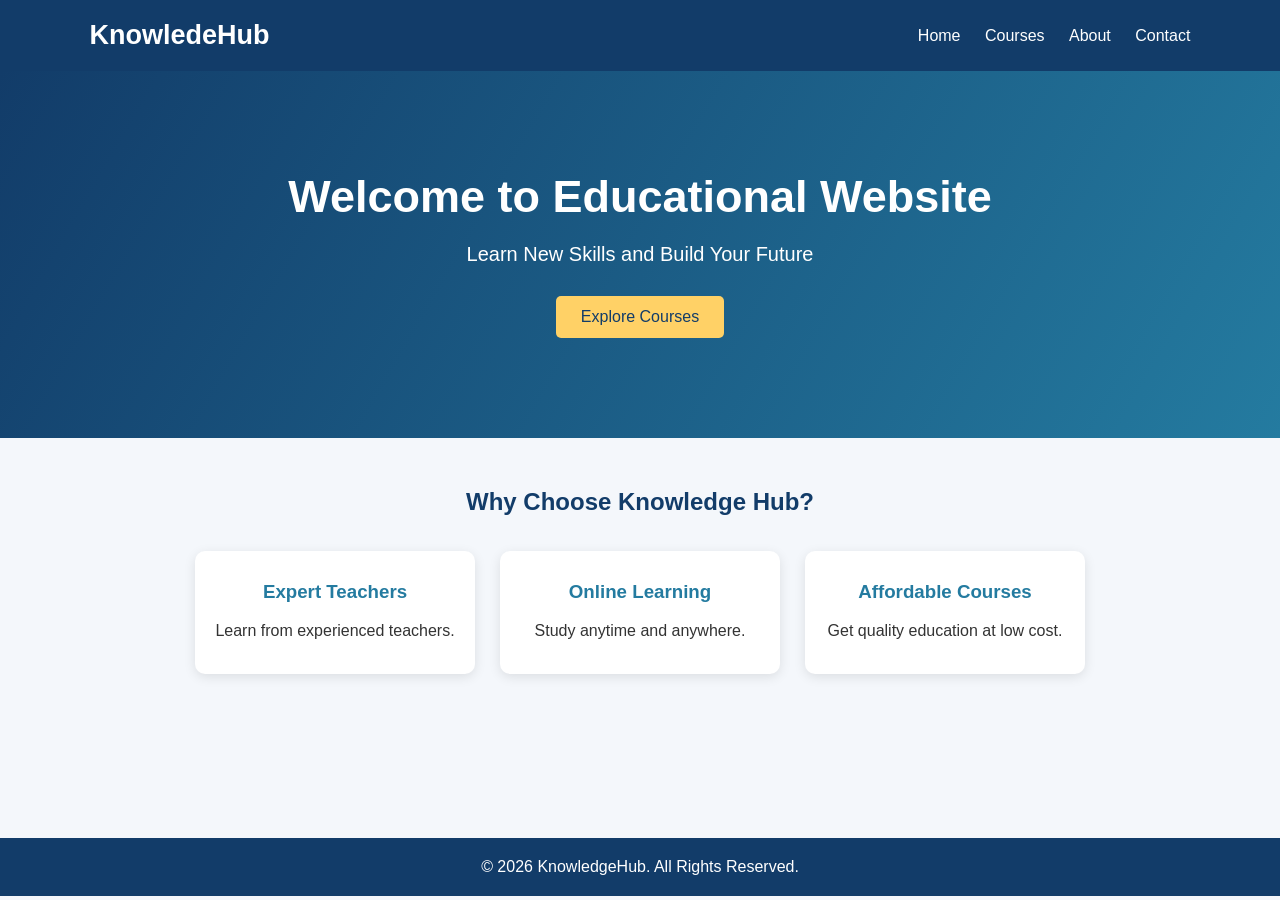
<file: index.html>
<!DOCTYPE html>
<html lang="en">
<head>
    <meta charset="UTF-8">
    <meta name="viewport" content="width=device-width, initial-scale=1.0">
    <title>EduLearn - Home</title>
    <link rel="stylesheet" href="style.css">
</head>
<body>

<header>
    <h2>KnowledeHub</h2>
    <nav>
        <a href="index.html">Home</a>
        <a href="courses.html">Courses</a>
        <a href="about.html">About</a>
        <a href="contact.html">Contact</a>
    </nav>
</header>

<section class="hero">
    <h1>Welcome to Educational Website</h1>
    <p>Learn New Skills and Build Your Future</p>
    <a href="courses.html" class="btn">Explore Courses</a>
</section>

<section class="container">
    <h2>Why Choose Knowledge Hub<Wbr></Wbr>?</h2>
    <div class="cards">
        <div class="card">
            <h3>Expert Teachers</h3>
            <p>Learn from experienced teachers.</p>
        </div>
        <div class="card">
            <h3>Online Learning</h3>
            <p>Study anytime and anywhere.</p>
        </div>
        <div class="card">
            <h3>Affordable Courses</h3>
            <p>Get quality education at low cost.</p>
        </div>
    </div>
</section>

<footer>
    <p>© 2026 KnowledgeHub. All Rights Reserved.</p>
</footer>

<script src="script.js"></script>
</body>
</html>
</file>
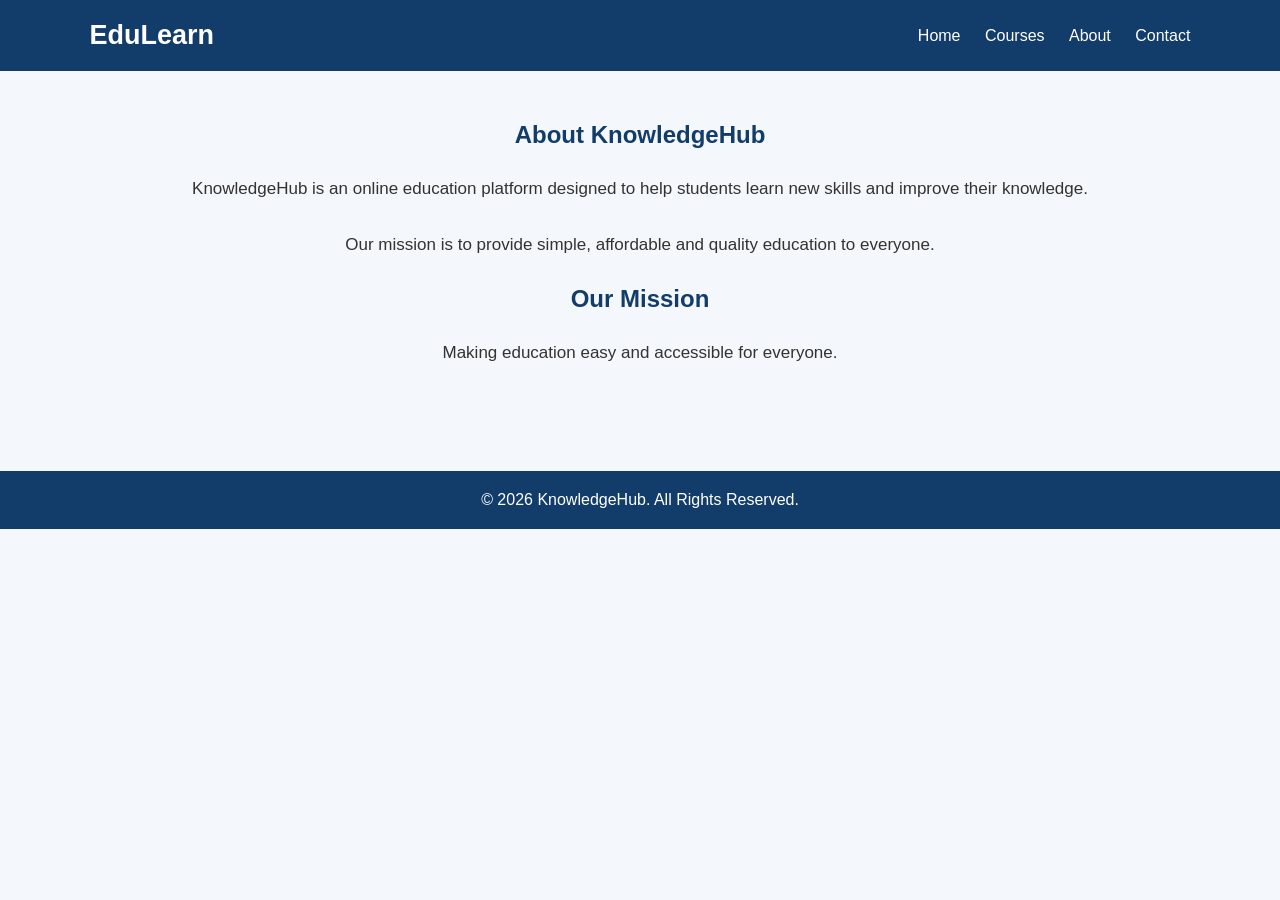
<file: about.html>
<!DOCTYPE html>
<html lang="en">
<head>
    <meta charset="UTF-8">
    <meta name="viewport" content="width=device-width, initial-scale=1.0">
    <title>EduLearn - About Us</title>
    <link rel="stylesheet" href="style.css">
</head>
<body>

<header>
    <h2>EduLearn</h2>
    <nav>
        <a href="index.html">Home</a>
        <a href="courses.html">Courses</a>
        <a href="about.html">About</a>
        <a href="contact.html">Contact</a>
    </nav>
</header>

<section class="container about">
    <h1>About KnowledgeHub</h1>

    <p>
        KnowledgeHub is an online education platform designed
        to help students learn new skills and improve their knowledge.
    </p>

    <p>
        Our mission is to provide simple, affordable and
        quality education to everyone.
    </p>

    <h2>Our Mission</h2>
    <p>Making education easy and accessible for everyone.</p>
</section>

<footer>
    <p>© 2026 KnowledgeHub. All Rights Reserved.</p>
</footer>

<script src="script.js"></script>
</body>
</html>
</file>
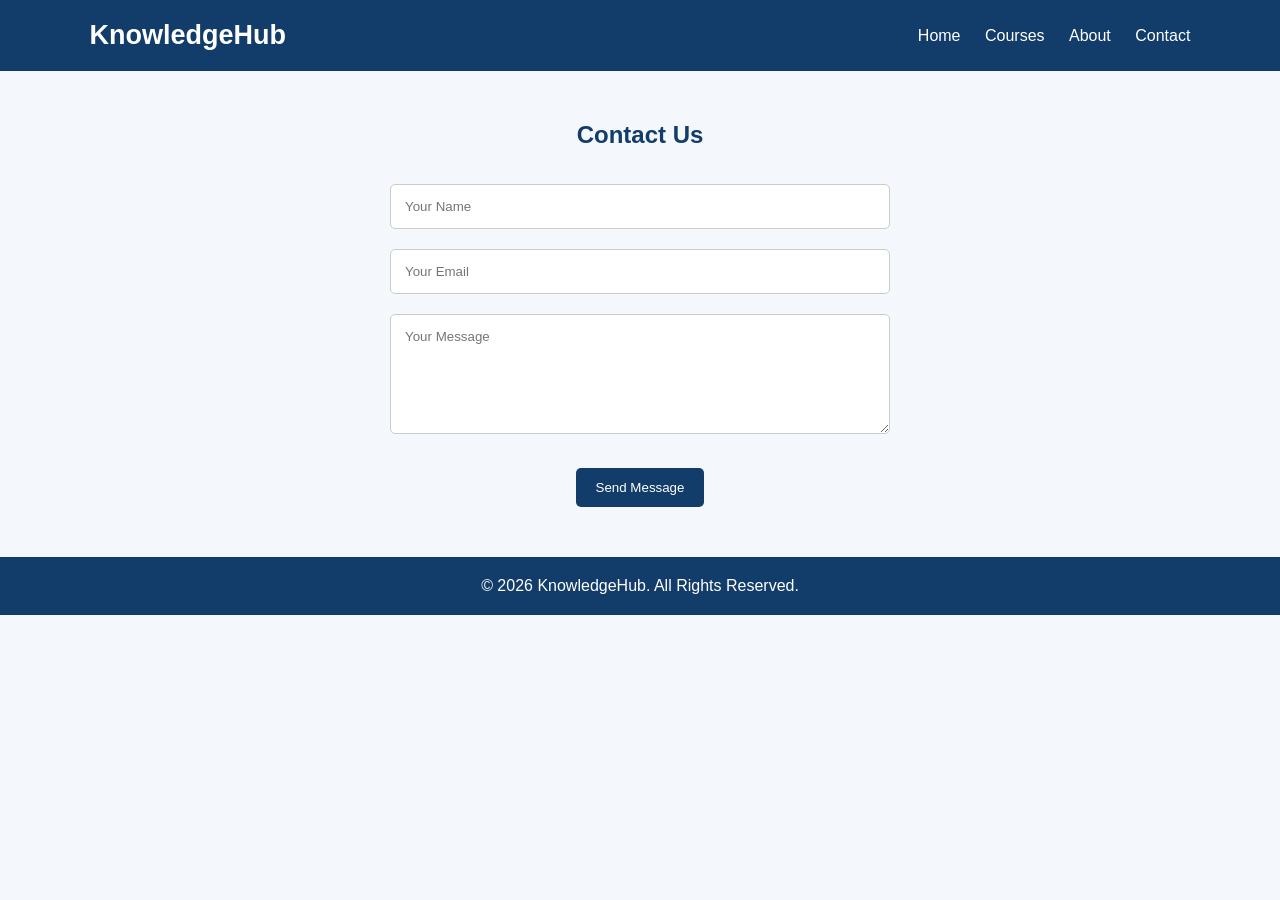
<file: contact.html>
<!DOCTYPE html>
<html lang="en">
<head>
    <meta charset="UTF-8">
    <meta name="viewport" content="width=device-width, initial-scale=1.0">
    <title>EduLearn - Contact</title>
    <link rel="stylesheet" href="style.css">
</head>
<body>

<header>
    <h2>KnowledgeHub</h2>
    <nav>
        <a href="index.html">Home</a>
        <a href="courses.html">Courses</a>
        <a href="about.html">About</a>
        <a href="contact.html">Contact</a>
    </nav>
</header>

<section class="container">
    <h1>Contact Us</h1>

    <form id="contactForm">
        <input type="text" id="name" placeholder="Your Name" required>

        <input type="email" id="email" placeholder="Your Email" required>

        <textarea id="message" placeholder="Your Message" required></textarea>

        <button type="submit">Send Message</button>
    </form>

    <p id="response"></p>
</section>

<footer>
    <p>© 2026 KnowledgeHub. All Rights Reserved.</p>
</footer>

<script src="script.js"></script>
</body>
</html>
</file>
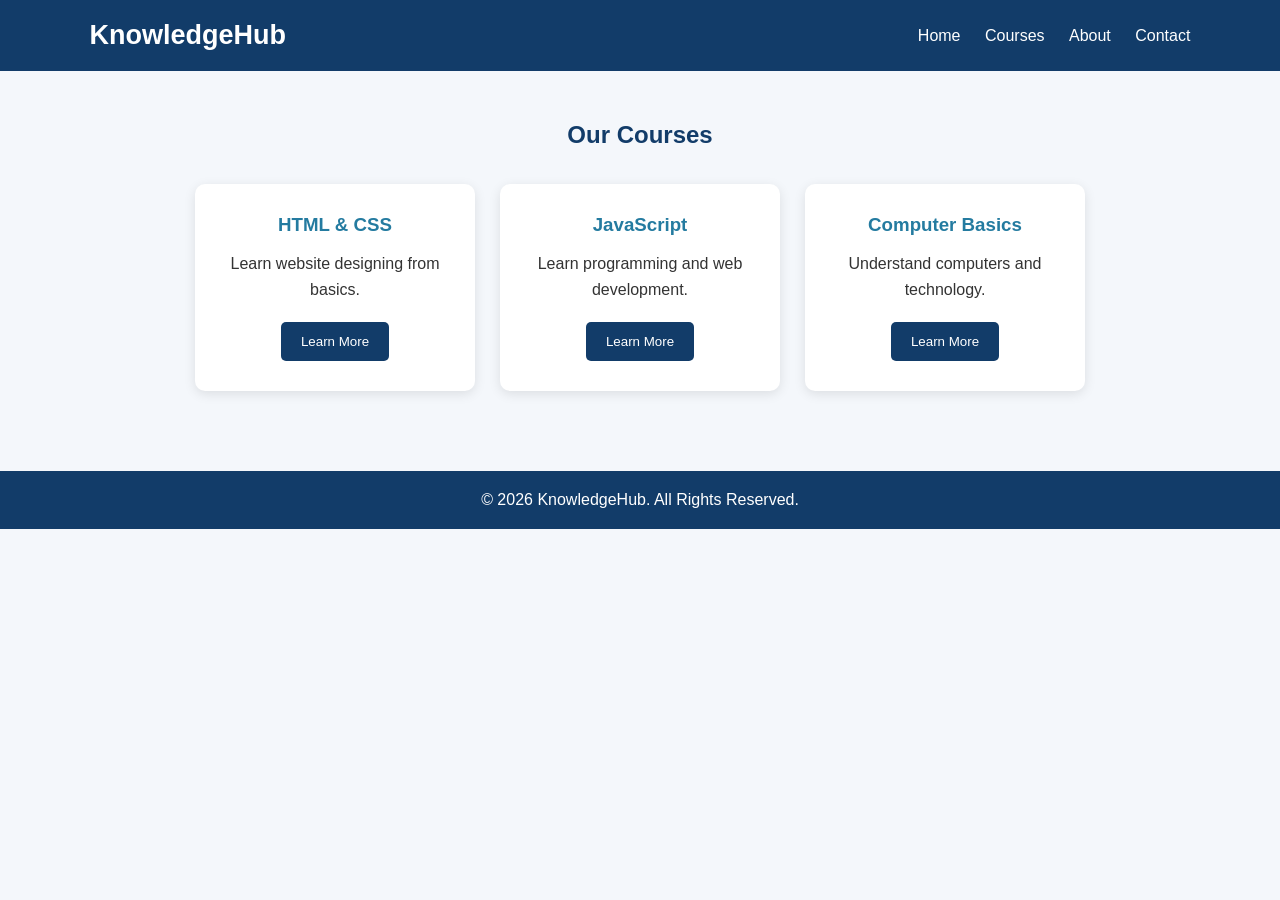
<file: courses.html>
<!DOCTYPE html>
<html lang="en">
<head>
    <meta charset="UTF-8">
    <meta name="viewport" content="width=device-width, initial-scale=1.0">
    <title>EduLearn - Courses</title>
    <link rel="stylesheet" href="style.css">
</head>
<body>

<header>
    <h2>KnowledgeHub</h2>
    <nav>
        <a href="index.html">Home</a>
        <a href="courses.html">Courses</a>
        <a href="about.html">About</a>
        <a href="contact.html">Contact</a>
    </nav>
</header>

<section class="container">
    <h1>Our Courses</h1>

    <div class="cards">
        <div class="card">
            <h3>HTML & CSS</h3>
            <p>Learn website designing from basics.</p>
            <button onclick="showMessage('HTML & CSS')">Learn More</button>
        </div>

        <div class="card">
            <h3>JavaScript</h3>
            <p>Learn programming and web development.</p>
            <button onclick="showMessage('JavaScript')">Learn More</button>
        </div>

        <div class="card">
            <h3>Computer Basics</h3>
            <p>Understand computers and technology.</p>
            <button onclick="showMessage('Computer Basics')">Learn More</button>
        </div>
    </div>
</section>

<footer>
    <p>© 2026 KnowledgeHub. All Rights Reserved.</p>
</footer>

<script src="script.js"></script>
</body>
</html>
</file>
<file: style.css>
* {
    margin: 0;
    padding: 0;
    box-sizing: border-box;
    font-family: Arial, sans-serif;
}

body {
    background: #f4f7fb;
    color: #333;
}

/* Header */

header {
    background: #123c69;
    color: white;
    padding: 20px 7%;
    display: flex;
    justify-content: space-between;
    align-items: center;
}

header h2 {
    font-size: 27px;
}

nav a {
    color: white;
    text-decoration: none;
    margin-left: 20px;
    font-size: 16px;
}

nav a:hover {
    color: #ffd166;
}

/* Home Page */

.hero {
    background: linear-gradient(120deg, #123c69, #247ba0);
    color: white;
    text-align: center;
    padding: 100px 20px;
}

.hero h1 {
    font-size: 45px;
    margin-bottom: 20px;
}

.hero p {
    font-size: 20px;
    margin-bottom: 30px;
}

.btn {
    background: #ffd166;
    color: #123c69;
    padding: 12px 25px;
    text-decoration: none;
    border-radius: 5px;
    display: inline-block;
}

/* Common Sections */

.container {
    width: 85%;
    margin: 50px auto;
    text-align: center;
    min-height: 300px;
}

.container h1,
.container h2 {
    margin-bottom: 25px;
    color: #123c69;
}

.cards {
    display: flex;
    justify-content: center;
    gap: 25px;
    flex-wrap: wrap;
    margin-top: 35px;
}

.card {
    background: white;
    width: 280px;
    padding: 30px 20px;
    border-radius: 10px;
    box-shadow: 0 3px 12px rgba(0,0,0,0.1);
    transition: 0.3s;
}

.card:hover {
    transform: translateY(-8px);
}

.card h3 {
    color: #247ba0;
    margin-bottom: 15px;
}

.card p {
    line-height: 1.6;
}

button {
    background: #123c69;
    color: white;
    padding: 12px 20px;
    border: none;
    border-radius: 5px;
    margin-top: 20px;
    cursor: pointer;
}

button:hover {
    background: #247ba0;
}

/* About Page */

.about p {
    line-height: 1.8;
    margin-bottom: 25px;
    font-size: 17px;
}

/* Contact Page */

form {
    max-width: 500px;
    margin: auto;
}

input, textarea {
    width: 100%;
    padding: 14px;
    margin: 10px 0;
    border: 1px solid #ccc;
    border-radius: 5px;
}

textarea {
    height: 120px;
    resize: vertical;
}

/* Footer */

footer {
    background: #123c69;
    color: white;
    text-align: center;
    padding: 20px;
    margin-top: 50px;
}

/* Mobile Responsive */

@media (max-width: 650px) {
    header {
        flex-direction: column;
        gap: 18px;
    }

    nav {
        display: flex;
        flex-wrap: wrap;
        justify-content: center;
        gap: 12px;
    }

    nav a {
        margin: 0;
    }

    .hero h1 {
        font-size: 32px;
    }

    .container {
        width: 92%;
    }
}
</file>
